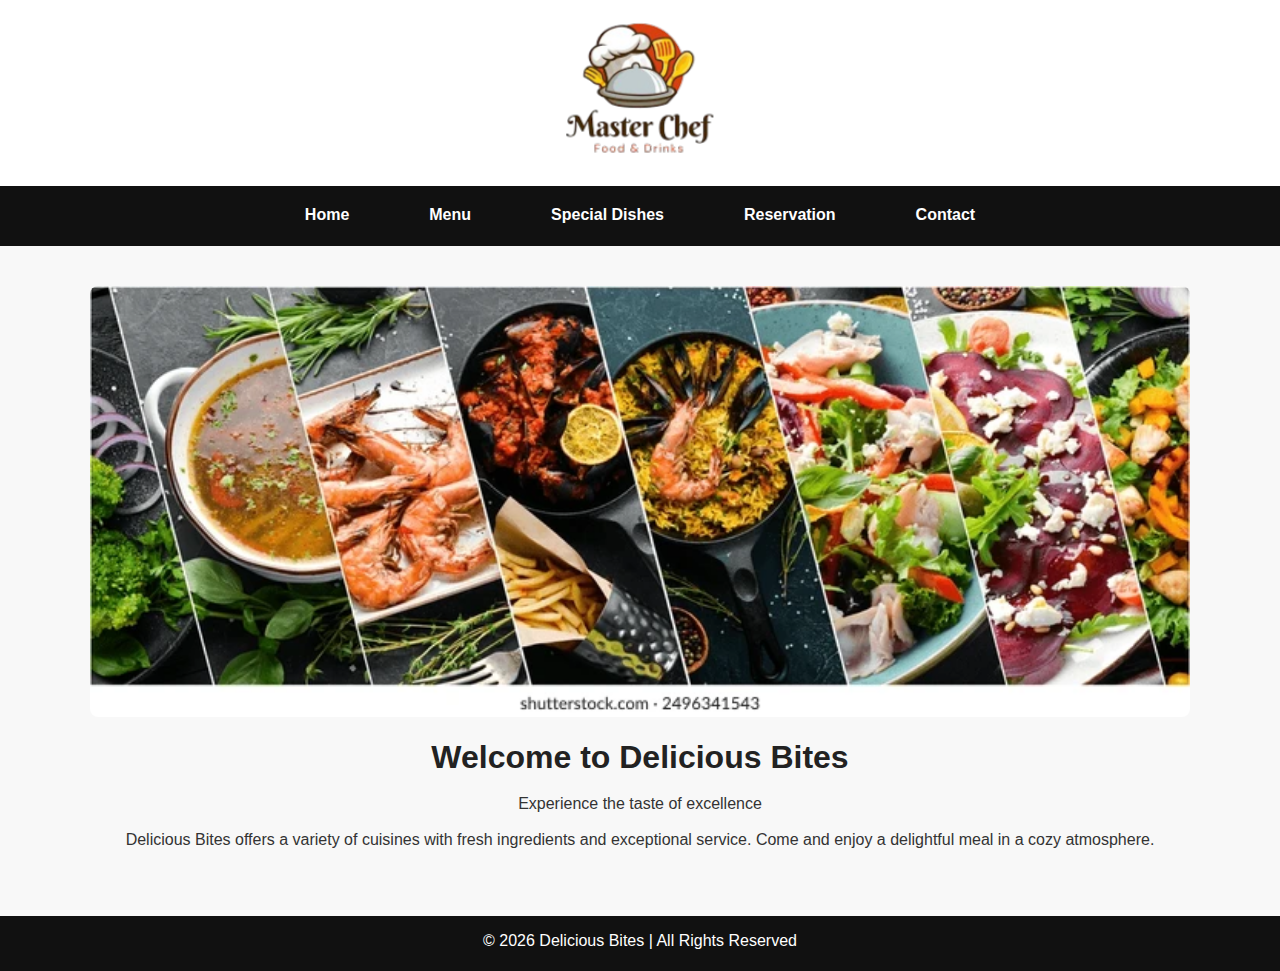
<file: index.html>
<!DOCTYPE html>
<html lang="en">
<head>
    <meta charset="UTF-8">
    <meta name="viewport" content="width=device-width, initial-scale=1.0">
    <title>Restaurant. - Home</title>
    <link rel="stylesheet" href="style.css">
</head>
<body>
    <div class="logo"><img src="/asets/logo.png" width="200" alt="logo"></div>
    <header>
        <div class="nav-container">
            <nav id="nav-menu">
                <a href="index.html">Home</a>
                <a href="menu.html">Menu</a>
                <a href="special.html">Special Dishes</a>
                <a href="reservation.html">Reservation</a>
                <a href="contact.html">Contact</a>
            </nav>
        </div>
    </header>
    <br>
    <main>
        <img src="/asets/banner.webp" width="100%" alt="Restaurant Banner">
        <div>
            <h1>Welcome to Delicious Bites</h1>
            <p>Experience the taste of excellence</p>
        </div>
        <p>Delicious Bites offers a variety of cuisines with fresh ingredients and exceptional service. Come and enjoy a delightful meal in a cozy atmosphere.</p>
    </main>

    <footer>
        <p>&copy; 2026 Delicious Bites | All Rights Reserved</p>
    </footer>
</body>
</html>
</file>
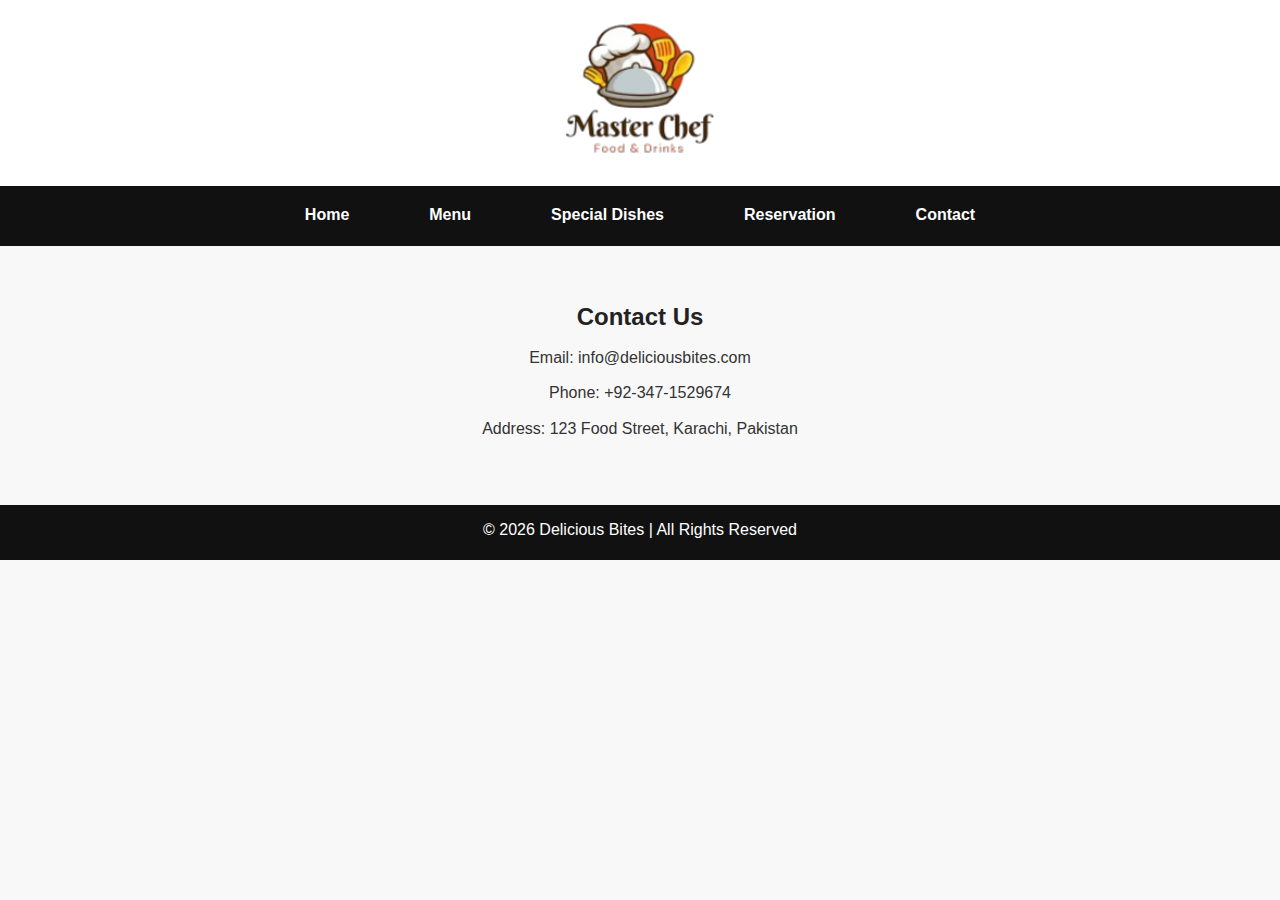
<file: contact.html>
<!DOCTYPE html>
<html lang="en">
<head>
    <meta charset="UTF-8">
    <meta name="viewport" content="width=device-width, initial-scale=1.0">
    <title>Restaurant. - Contact</title>
    <link rel="stylesheet" href="style.css">
</head>
<body>
    <div class="logo"><img src="/asets/logo.png" width="200" alt="logo"></div>
    <header>
        <div class="nav-container">
            <nav id="nav-menu">
                <a href="index.html">Home</a>
                <a href="menu.html">Menu</a>
                <a href="special.html">Special Dishes</a>
                <a href="reservation.html">Reservation</a>
                <a href="contact.html">Contact</a>
            </nav>
        </div>
    </header>
    <br>
    <main>
        <h2>Contact Us</h2>
        <p>Email: info@deliciousbites.com</p>
        <p>Phone: +92-347-1529674</p>
        <p>Address: 123 Food Street, Karachi, Pakistan</p>
    </main>

    <footer>
        <p>&copy; 2026 Delicious Bites | All Rights Reserved</p>
    </footer>
</body>
</html>
</file>
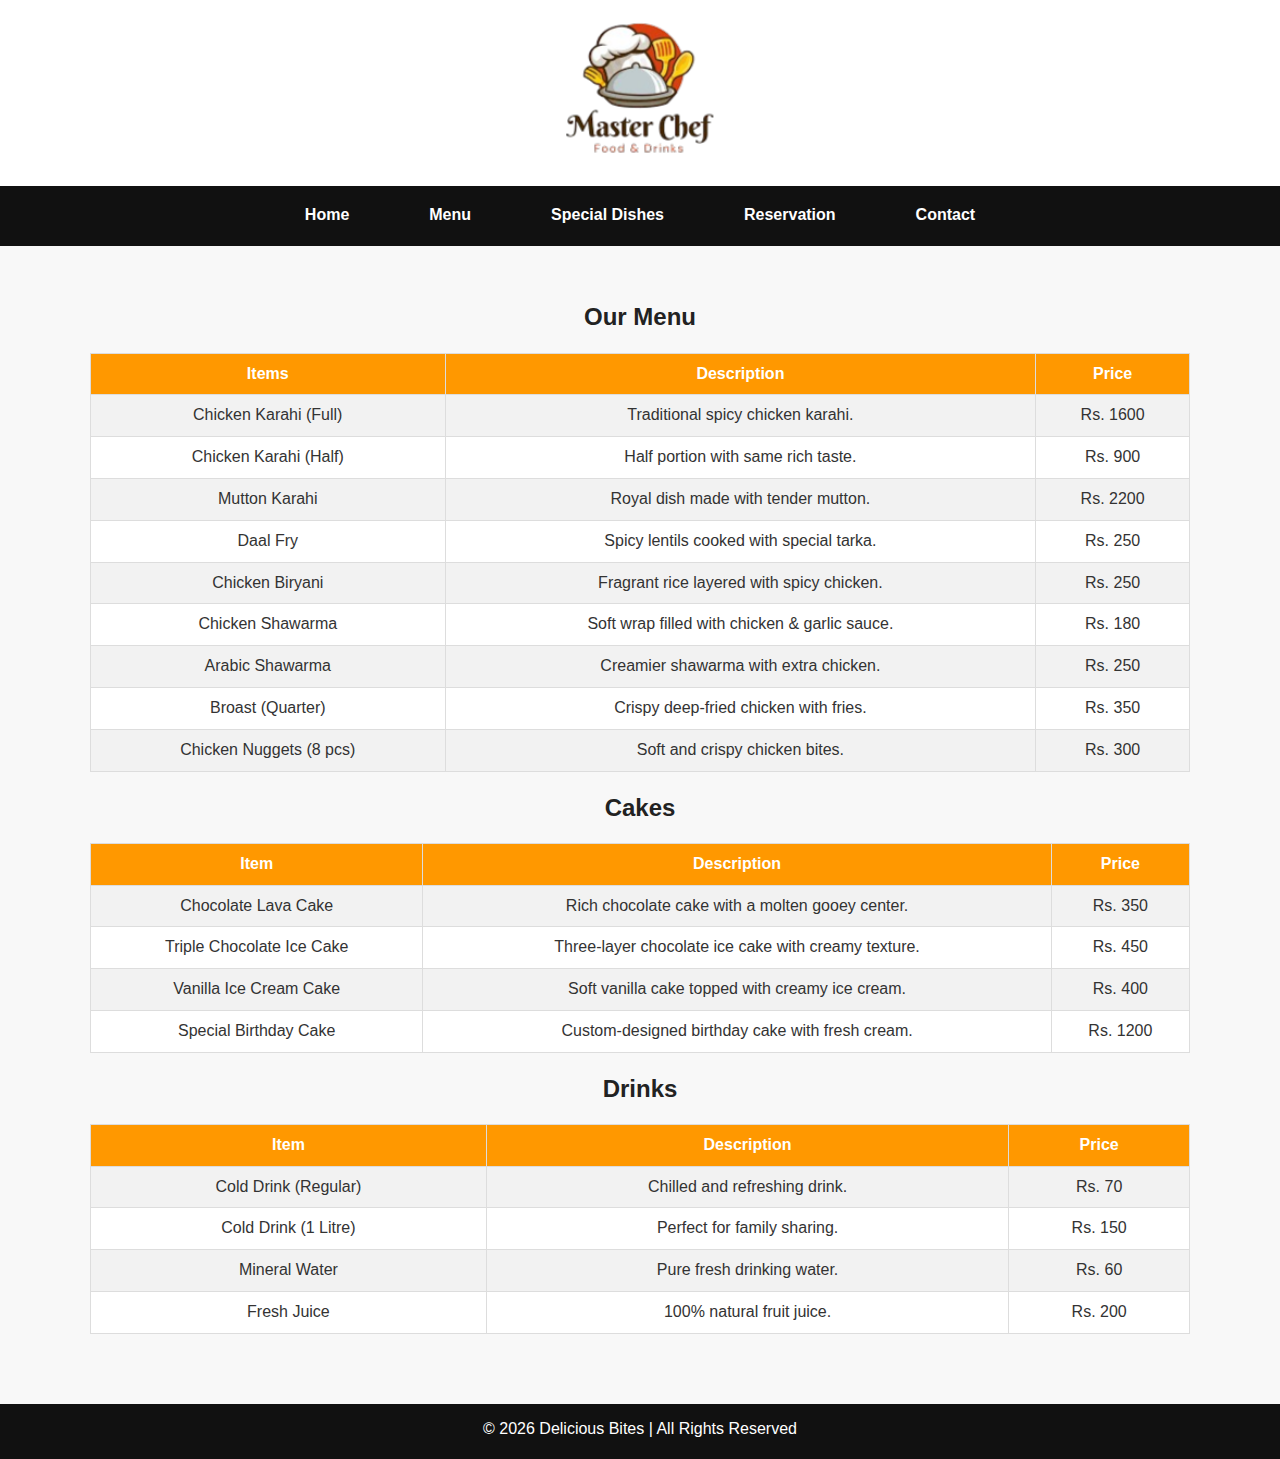
<file: menu.html>
<!DOCTYPE html>
<html lang="en">
<head>
    <meta charset="UTF-8">
    <meta name="viewport" content="width=device-width, initial-scale=1.0">
    <title>Restaurant. - Menu</title>
    <link rel="stylesheet" href="style.css">
</head>
<body>
    <div class="logo"><img src="/asets/logo.png" width="200" alt="logo"></div>
    <header>
        <div class="nav-container">
            <nav id="nav-menu">
                <a href="index.html">Home</a>
                <a href="menu.html">Menu</a>
                <a href="special.html">Special Dishes</a>
                <a href="reservation.html">Reservation</a>
                <a href="contact.html">Contact</a>
            </nav>
        </div>
    </header>

    <main>
        <br>
        <h2>Our Menu</h2>
        <table>
            <tr>
                <th>Items</th>
                <th>Description</th>
                <th>Price</th>
            </tr>
            <tr>
                <td>Chicken Karahi (Full)</td>
                <td>Traditional spicy chicken karahi.</td>
                <td>Rs. 1600</td>
            </tr>
            <tr>
                <td>Chicken Karahi (Half)</td>
                <td>Half portion with same rich taste.</td>
                <td>Rs. 900</td>
            </tr>
            <tr>
                <td>Mutton Karahi</td>
                <td>Royal dish made with tender mutton.</td>
                <td>Rs. 2200</td>
            </tr>
            <tr>
                <td>Daal Fry</td>
                <td>Spicy lentils cooked with special tarka.</td>
                <td>Rs. 250</td>
            </tr>
            <tr>
                <td>Chicken Biryani</td>
                <td>Fragrant rice layered with spicy chicken.</td>
                <td>Rs. 250</td>
            </tr>
            <tr>
                <td>Chicken Shawarma</td>
                <td>Soft wrap filled with chicken & garlic sauce.</td>
                <td>Rs. 180</td>
            </tr>
            <tr>
                <td>Arabic Shawarma</td>
                <td>Creamier shawarma with extra chicken.</td>
                <td>Rs. 250</td>
            </tr>
            <tr>
                <td>Broast (Quarter)</td>
                <td>Crispy deep-fried chicken with fries.</td>
                <td>Rs. 350</td>
            </tr>
            <tr>
                <td>Chicken Nuggets (8 pcs)</td>
                <td>Soft and crispy chicken bites.</td>
                <td>Rs. 300</td>
            </tr>
        </table>

        <h2>Cakes</h2>
        <table>
            <tr>
                <th>Item</th>
                <th>Description</th>
                <th>Price</th>
            </tr>

            <tr>
                <td>Chocolate Lava Cake</td>
                <td>Rich chocolate cake with a molten gooey center.</td>
                <td>Rs. 350</td>
            </tr>

            <tr>
                <td>Triple Chocolate Ice Cake</td>
                <td>Three-layer chocolate ice cake with creamy texture.</td>
                <td>Rs. 450</td>
            </tr>

            <tr>
                <td>Vanilla Ice Cream Cake</td>
                <td>Soft vanilla cake topped with creamy ice cream.</td>
                <td>Rs. 400</td>
            </tr>

            <tr>
                <td>Special Birthday Cake</td>
                <td>Custom-designed birthday cake with fresh cream.</td>
                <td>Rs. 1200</td>
            </tr>

        </table>

        <h2>Drinks</h2>
        <table>
            <tr>
                <th>Item</th>
                <th>Description</th>
                <th>Price</th>
            </tr>
            <tr>
                <td>Cold Drink (Regular)</td>
                <td>Chilled and refreshing drink.</td>
                <td>Rs. 70</td>
            </tr>
            <tr>
                <td>Cold Drink (1 Litre)</td>
                <td>Perfect for family sharing.</td>
                <td>Rs. 150</td>
            </tr>
            <tr>
                <td>Mineral Water</td>
                <td>Pure fresh drinking water.</td>
                <td>Rs. 60</td>
            </tr>
            <tr>
                <td>Fresh Juice</td>
                <td>100% natural fruit juice.</td>
                <td>Rs. 200</td>
            </tr>
        </table>
    </main>

    <footer>
        <p>&copy; 2026 Delicious Bites | All Rights Reserved</p>
    </footer>
</body>
</html>
</file>
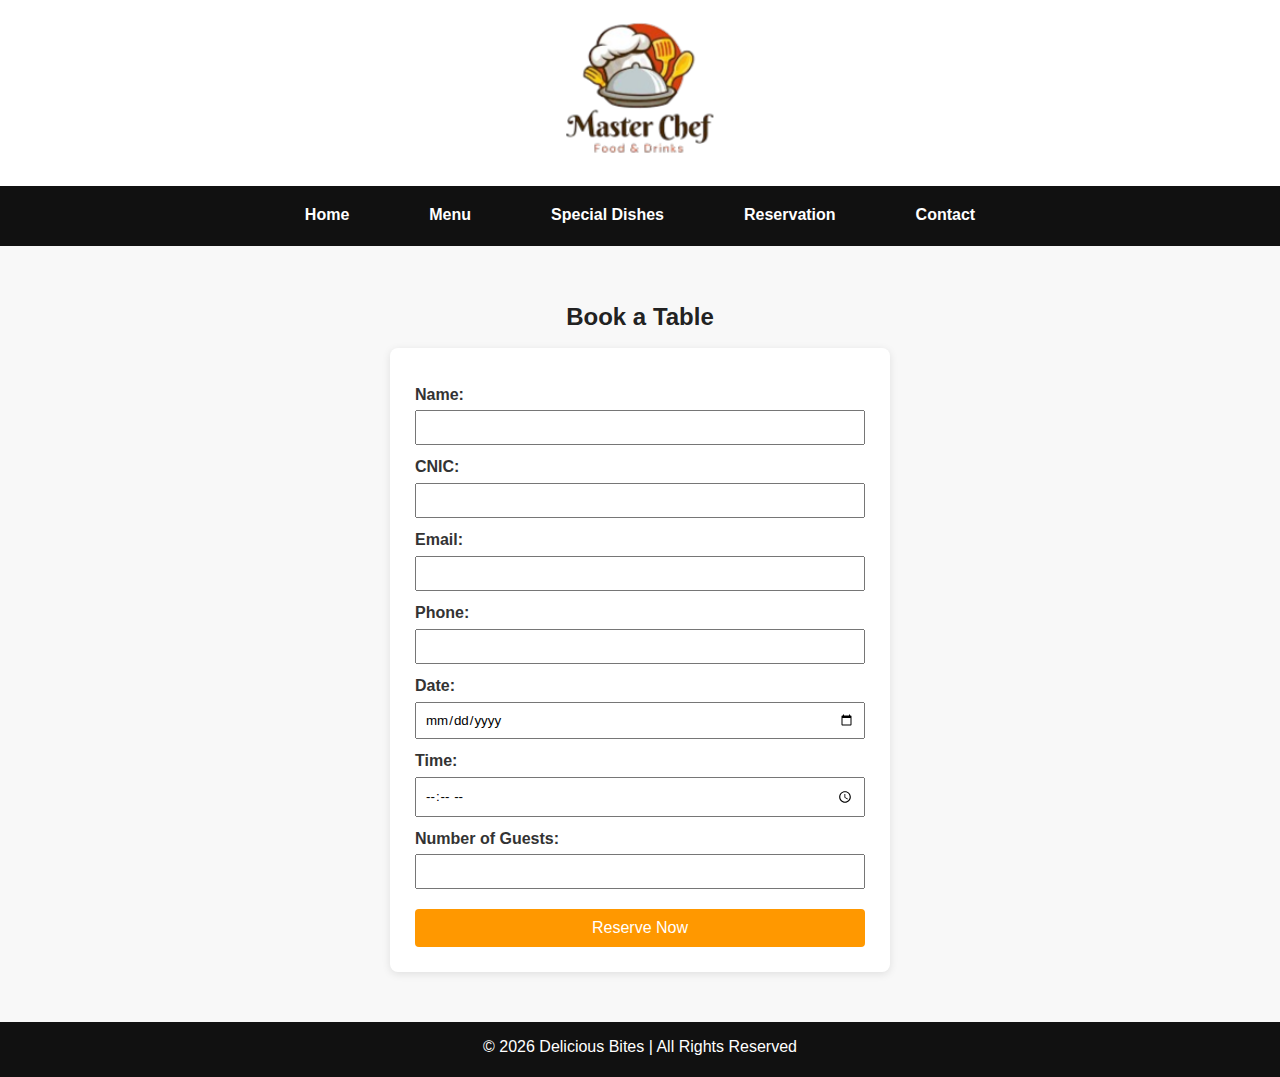
<file: reservation.html>
<!DOCTYPE html>
<html lang="en">
<head>
    <meta charset="UTF-8">
    <meta name="viewport" content="width=device-width, initial-scale=1.0">
    <title>Restaurant. - Reservation</title>
    <link rel="stylesheet" href="style.css">
</head>
<body>
    <div class="logo"><img src="/asets/logo.png" width="200" alt="logo"></div>
    <header>
        <div class="nav-container">
            <nav id="nav-menu">
                <a href="index.html">Home</a>
                <a href="menu.html">Menu</a>
                <a href="special.html">Special Dishes</a>
                <a href="reservation.html">Reservation</a>
                <a href="contact.html">Contact</a>
            </nav>
        </div>
    </header>
    <br>
    <main>
        <h2>Book a Table</h2>
        <form action="#" method="post">
            <label for="Name">Name:</label>
            <input type="text" name="name" required>

            <label for="CNIC">CNIC:</label>
            <input type="tel" name="CNIC" minlength="15" maxlength="15" required>

            <label for="email">Email:</label>
            <input type="email" name="email" required>

            <label for="phone">Phone:</label>
            <input type="tel" name="phone" minlength="11" maxlength="11" required>

            <label for="date">Date:</label>
            <input type="date" name="date" required>

            <label for="time">Time:</label>
            <input type="time" name="time" required>

            <label for="guests">Number of Guests:</label>
            <input type="number" name="guests" min="1" required>

            <button type="submit">Reserve Now</button>
        </form>
    </main>

    <footer>
        <p>&copy; 2026 Delicious Bites | All Rights Reserved</p>
    </footer>
</body>
</html>
</file>
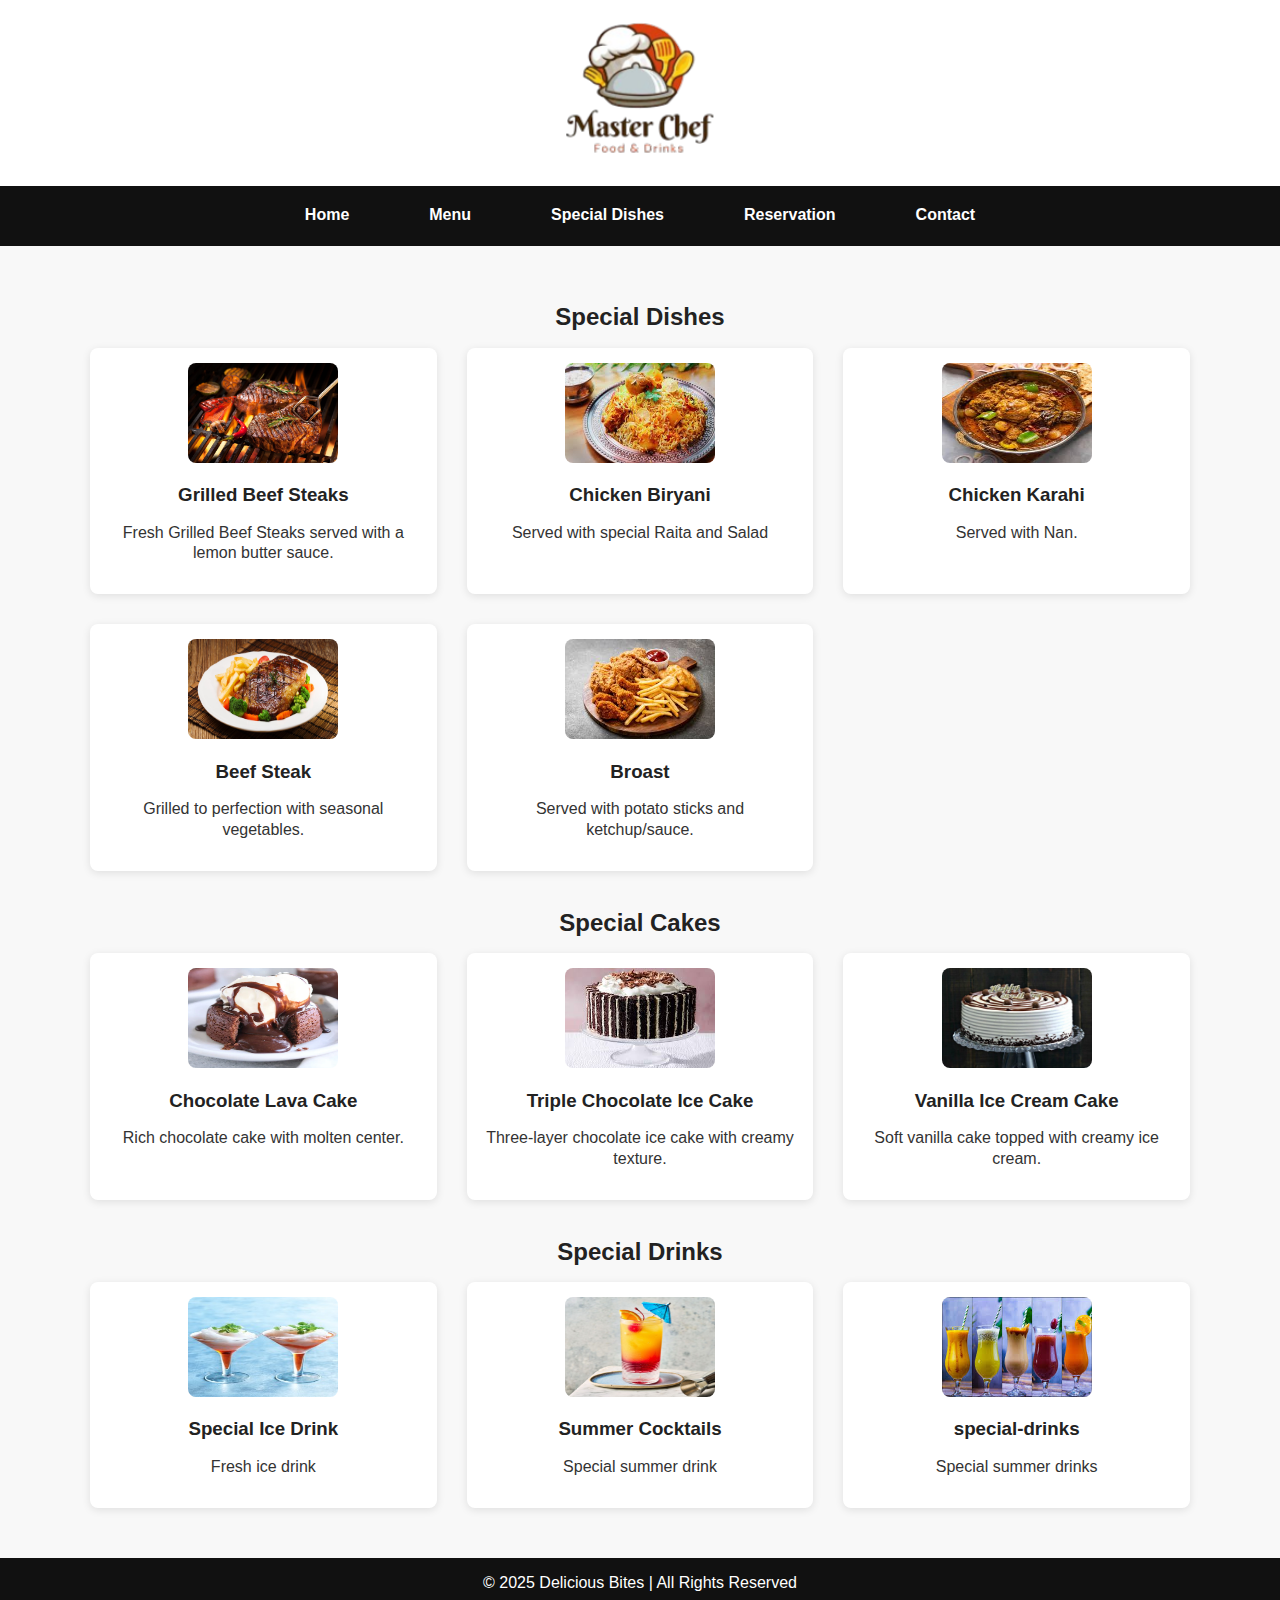
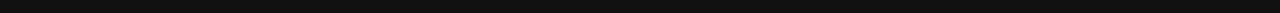
<file: special.html>
<!DOCTYPE html>
<html lang="en">
<head>
    <meta charset="UTF-8">
    <meta name="viewport" content="width=device-width, initial-scale=1.0">
    <title>Restaurant. - Special Dishes</title>
    <link rel="stylesheet" href="style.css">
</head>
<body>
    <div class="logo"><img src="/asets/logo.png" width="200" alt="logo"></div>
    <header>
        <div class="nav-container">
            <nav id="nav-menu">
                <a href="index.html">Home</a>
                <a href="menu.html">Menu</a>
                <a href="special.html">Special Dishes</a>
                <a href="reservation.html">Reservation</a>
                <a href="contact.html">Contact</a>
            </nav>
        </div>
    </header>

    <main>
        <br>
        <h2>Special Dishes</h2>
        <div class="special-dishes">
            <div class="dish">
                <img src="/asets/Grilled_beef.jpg" width="150" height="100" alt="Dish 1">
                <h3>Grilled Beef Steaks</h3>
                <p>Fresh Grilled Beef Steaks served with a lemon butter sauce.</p>
            </div>
            <div class="dish">
                <img src="/asets/chicken-biryani.jpg" width="150" height="100" alt="Dish 3">
                <h3>Chicken Biryani</h3>
                <p>Served with special Raita and Salad</p>
            </div>
            <div class="dish">
                <img src="/asets/chicken-karahi.jpg" width="150" height="100" alt="Dish 3">
                <h3>Chicken Karahi</h3>
                <p>Served with Nan.</p>
            </div>
            <div class="dish">
                <img src="/asets/beef_steak.jpg" width="150" height="100" alt="Dish 2">
                <h3>Beef Steak</h3>
                <p>Grilled to perfection with seasonal vegetables.</p>
            </div>
            <div class="dish">
                <img src="/asets/broast.jpg" width="150" height="100" alt="Dish 3">
                <h3>Broast</h3>
                <p>Served with potato sticks and ketchup/sauce.</p>
            </div>
        </div>
        <br>
        <h2>Special Cakes</h2>
        <div class="special-cakes">
            <div class="cake">
                <img src="/asets/lava-cake.webp" width="150" height="100" alt="cake 1">
                <h3>Chocolate Lava Cake</h3>
                <p>Rich chocolate cake with molten center.</p>
            </div>
            <div class="cake">
                <img src="/asets/Triple-Chocolate Ice Cream Cake.jpg" width="150" height="100" alt="cake 2">
                <h3>Triple Chocolate Ice Cake</h3>
                <p>Three-layer chocolate ice cake with creamy texture.</p>
            </div>
            <div class="cake">
                <img src="/asets/Vanilla Ice Cream Cake.webp" width="150" height="100" alt="cake 3">
                <h3>Vanilla Ice Cream Cake</h3>
                <p>Soft vanilla cake topped with creamy ice cream.</p>
            </div>
        </div>
        <br>
        <h2>Special Drinks</h2>
        <div class="special-drinks">
            <div class="drink">
                <img src="/asets/Special Drink.jpg" width="150" height="100" alt="Drink 1">
                <h3>Special Ice Drink</h3>
                <p>Fresh ice drink</p>
            </div>
            <div class="drink">
                <img src="/asets/Summer Cocktails.jpg" width="150" height="100" alt="Drink 2">
                <h3>Summer Cocktails</h3>
                <p>Special summer drink</p>
            </div>
            <div class="drink">
                <img src="/asets/special-drinks.jpg" width="150" height="100" alt="Drink 3">
                <h3>special-drinks</h3>
                <p>Special summer drinks</p>
            </div>
        </div>
    </main>

    <footer>
        <p>&copy; 2025 Delicious Bites | All Rights Reserved</p>
    </footer>
</body>
</html>
</file>
<file: style.css>
/* =====================
   Global Reset & Body
===================== */
* {
    margin: 0;
    padding: 0;
    box-sizing: border-box;
    font-family: Arial, Helvetica, sans-serif;
}

body {
    background-color: #f8f8f8;
    color: #333;
    line-height: 1.3;
}

/* =====================
   Logo
===================== */
.logo {
    text-align: center;
    background: #fff;
    padding: 10px 0;
}

/* =====================
   Header & Navbar
===================== */
header {
    background-color: #111;
}

nav {
    height: 60px;
    display: flex;
    justify-content: center;
    align-items: center;
    gap: 50px;
    flex-wrap: wrap;
}

nav a {
    color: #fff;
    text-decoration: none;
    font-weight: bold;
    transition: 0.4s;
    padding-left: 15px;
    padding-right: 15px;
    padding-top: 5px;
    padding-bottom: 5px;
}

nav a:hover {
    background-color: #ff9800;
    border-radius: 4px;
}

/* =====================
   Main Content
===================== */
main {
    width: 90%;
    max-width: 1100px;
    margin: auto;
    padding: 20px 0;
}

main img {
    border-radius: 8px;
}

/* =====================
   Headings
===================== */
h1, h2, h3 {
    text-align: center;
    margin: 15px 0;
    color: #222;
}

p {
    text-align: center;
    margin-bottom: 15px;
}

/* =====================
   Tables (Menu Page)
===================== */
table {
    width: 100%;
    border-collapse: collapse;
    margin: 20px 0;
    background: #fff;
}

table th, table td {
    border: 1px solid #ddd;
    padding: 10px;
    text-align: center;
}

table th {
    background-color: #ff9800;
    color: #fff;
}

table tr:nth-child(even) {
    background-color: #f2f2f2;
}

/* =====================
   Special Dishes / Cakes / Drinks
===================== */
.special-dishes,
.special-cakes,
.special-drinks {
    display: grid;
    grid-template-columns: repeat(auto-fit, minmax(300px, 1fr));
    gap: 30px;
}

.dish, .cake, .drink {
    background: #fff;
    padding: 15px;
    text-align: center;
    border-radius: 8px;
    box-shadow: 0 2px 8px rgba(0,0,0,0.1);
    transition: 0.3s;
}

.dish:hover,
.cake:hover,
.drink:hover {
    transform: translateY(-5px);
}

/* =====================
   Reservation Form
===================== */
form {
    background: #fff;
    padding: 25px;
    max-width: 500px;
    margin: auto;
    border-radius: 8px;
    box-shadow: 0 2px 8px rgba(0,0,0,0.1);
}

form label {
    display: block;
    margin-top: 12px;
    font-weight: bold;
}

form input {
    width: 100%;
    padding: 8px;
    margin-top: 5px;
}

button {
    width: 100%;
    margin-top: 20px;
    padding: 10px;
    background-color: #ff9800;
    border: none;
    color: #fff;
    font-size: 16px;
    cursor: pointer;
    border-radius: 4px;
}

button:hover {
    background-color: #e68900;
}

/* =====================
   Footer
===================== */
footer {
    background-color: #111;
    color: #fff;
    margin-top: 30px;
    height: 55px;
}

footer p {
    padding-top: 15px;
}

/* =====================
   Responsive Design
===================== */
@media (max-width: 768px) {
    nav {
        height: auto;
        gap: 0px;
    }

    nav a {
        margin-top: 10px;
        margin-bottom: 10px;
    }

    main {
        width: 95%;
    }

    table th, table td {
        font-size: 14px;
        padding: 8px;
    }
}
</file>
